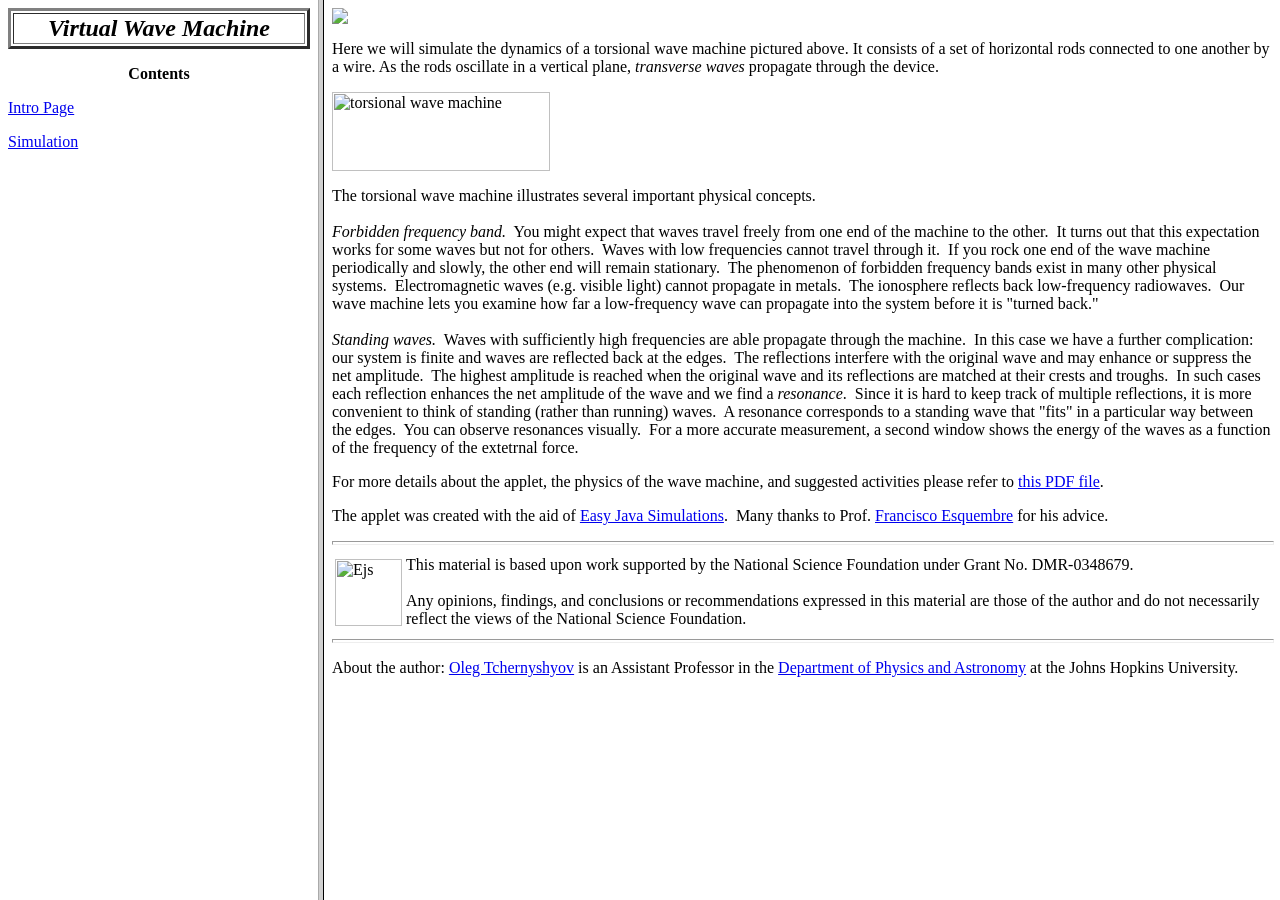
<file: original/index.html>
<html>
  <head>
    <title> Home page for Virtual Wave Machine</title>
  </head>
  <frameset cols="25%,*">
    <frame src="TorsionalOscillatorContents.html"   name="contents"   scrolling="auto" target="_self">
    <frame src="TorsionalOscillator_Intro_Page.html" name="central" scrolling="auto" target="_self">
    <noframes>
      Gee! Your browser is really old and doesn't support frames. You better update!!!
    </noframes>
  </frameset> 
</html>
</file>
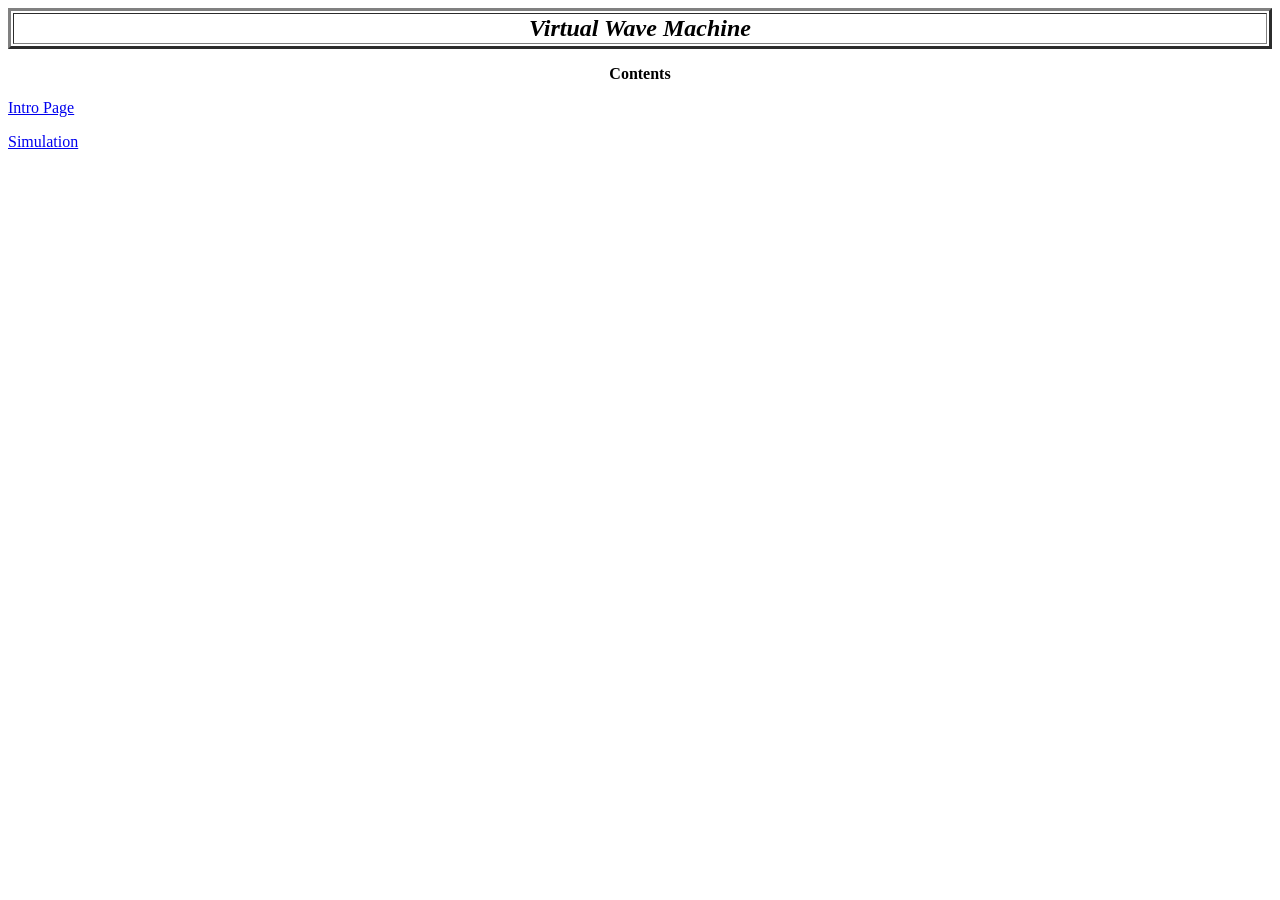
<file: original/TorsionalOscillatorContents.html>
<!DOCTYPE HTML PUBLIC "-//W3C//DTD HTML 4.01 Transitional//EN">
<html>
<head>
  <title>Contents</title>
  <base target="_self">
</head>
<body bgcolor="#ffffff">
<table border="3" width="100%">
  <tbody>
    <tr>
      <td align="center" width="100%"> <font size="+2"><b><em>Virtual
Wave Machine</em></b></font> </td>
    </tr>
  </tbody>
</table>
<div align="center">
<p><b>Contents</b></p>
</div>
<div align="left">
<p><a href="TorsionalOscillator_Intro_Page.html" target="central">Intro
Page</a></p>
<p><a href="TorsionalOscillatorSimulation.html" target="central">Simulation</a></p>
</div>
<p></p>
<br>
</body>
</html>
</file>
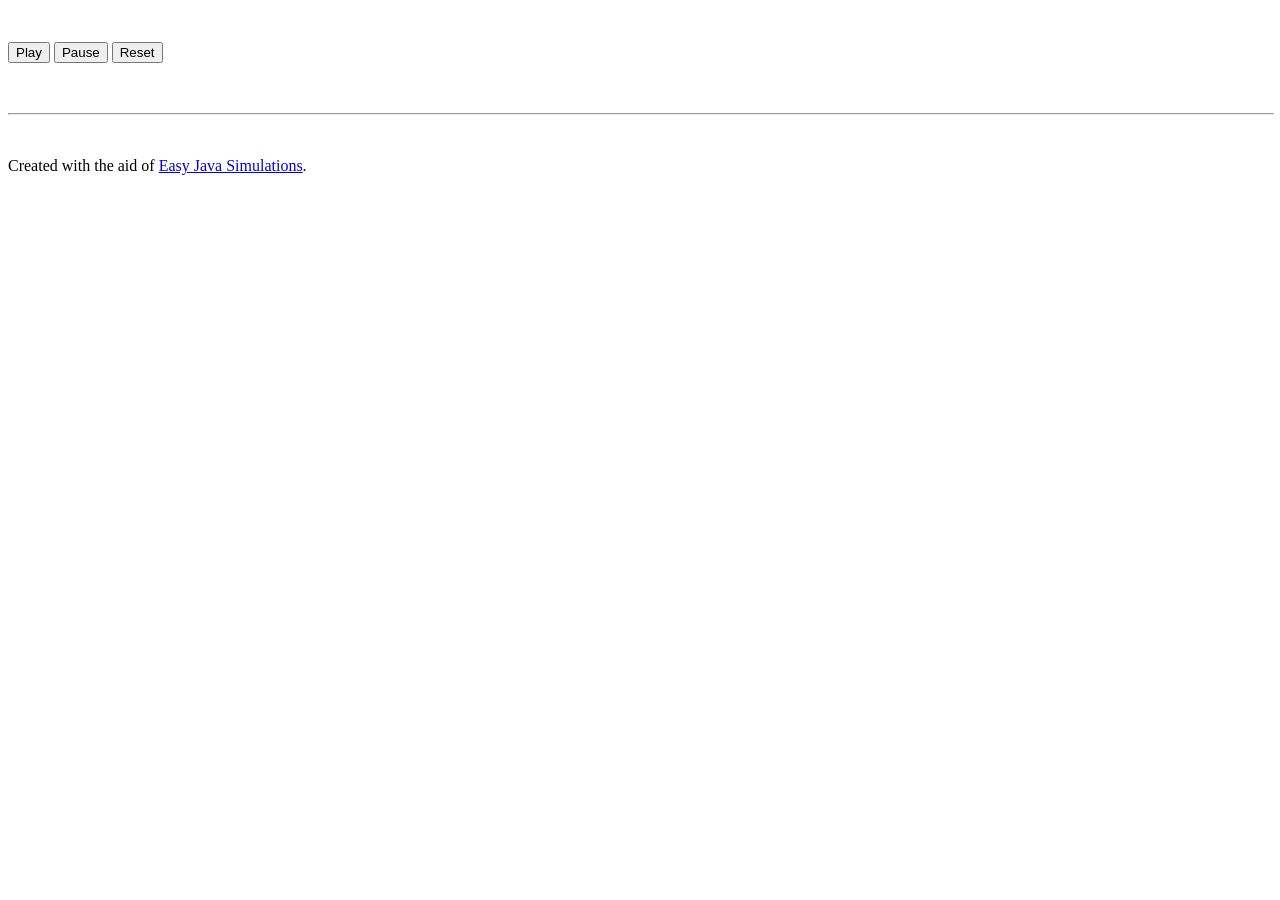
<file: original/TorsionalOscillatorSimulation.html>
<html>
  <head>
    <title> Home page for TorsionalOscillator</title>
  </head>
  <body bgcolor='#FFFFFF'> 
<br>
<applet code="torsionalOscillator.TorsionalOscillatorApplet.class"
        codebase="." archive="_library/ejsBasic.jar,torsionalOscillator.jar"
        name="TorsionalOscillator"  id="TorsionalOscillator"
        width="486" height="325">
</applet>

<!--- Finally the JavaScript buttons --->

<p>
<input type="BUTTON" value="Play" onclick="document.TorsionalOscillator._play();";>
<input type="BUTTON" value="Pause" onclick="document.TorsionalOscillator._pause();";>
<input type="BUTTON" value="Reset" onclick="document.TorsionalOscillator._reset();";>
</p><p>
<br><hr width="100%" size="2"><br>
</p>
Created with the aid of <a href=http://www.um.es/fem/Ejs/>Easy Java Simulations</a>.
  </body>
</html>
</file>
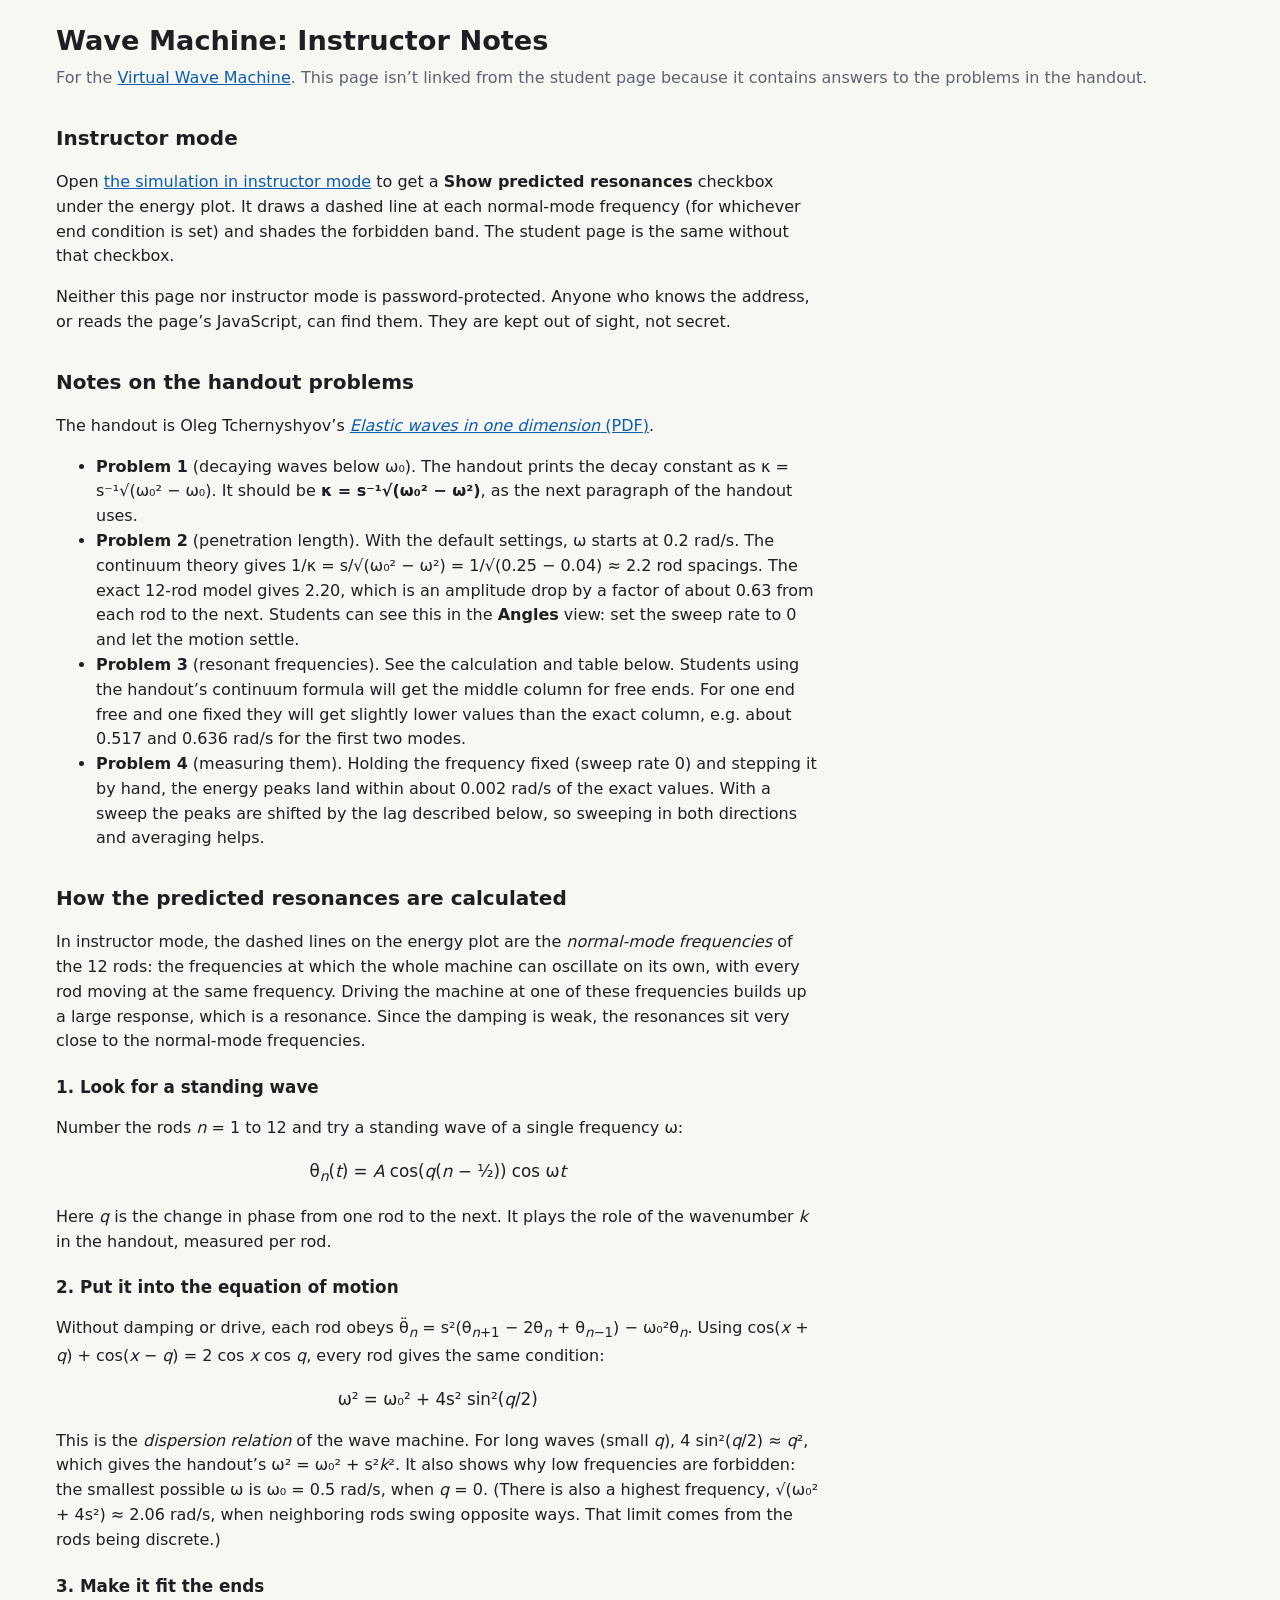
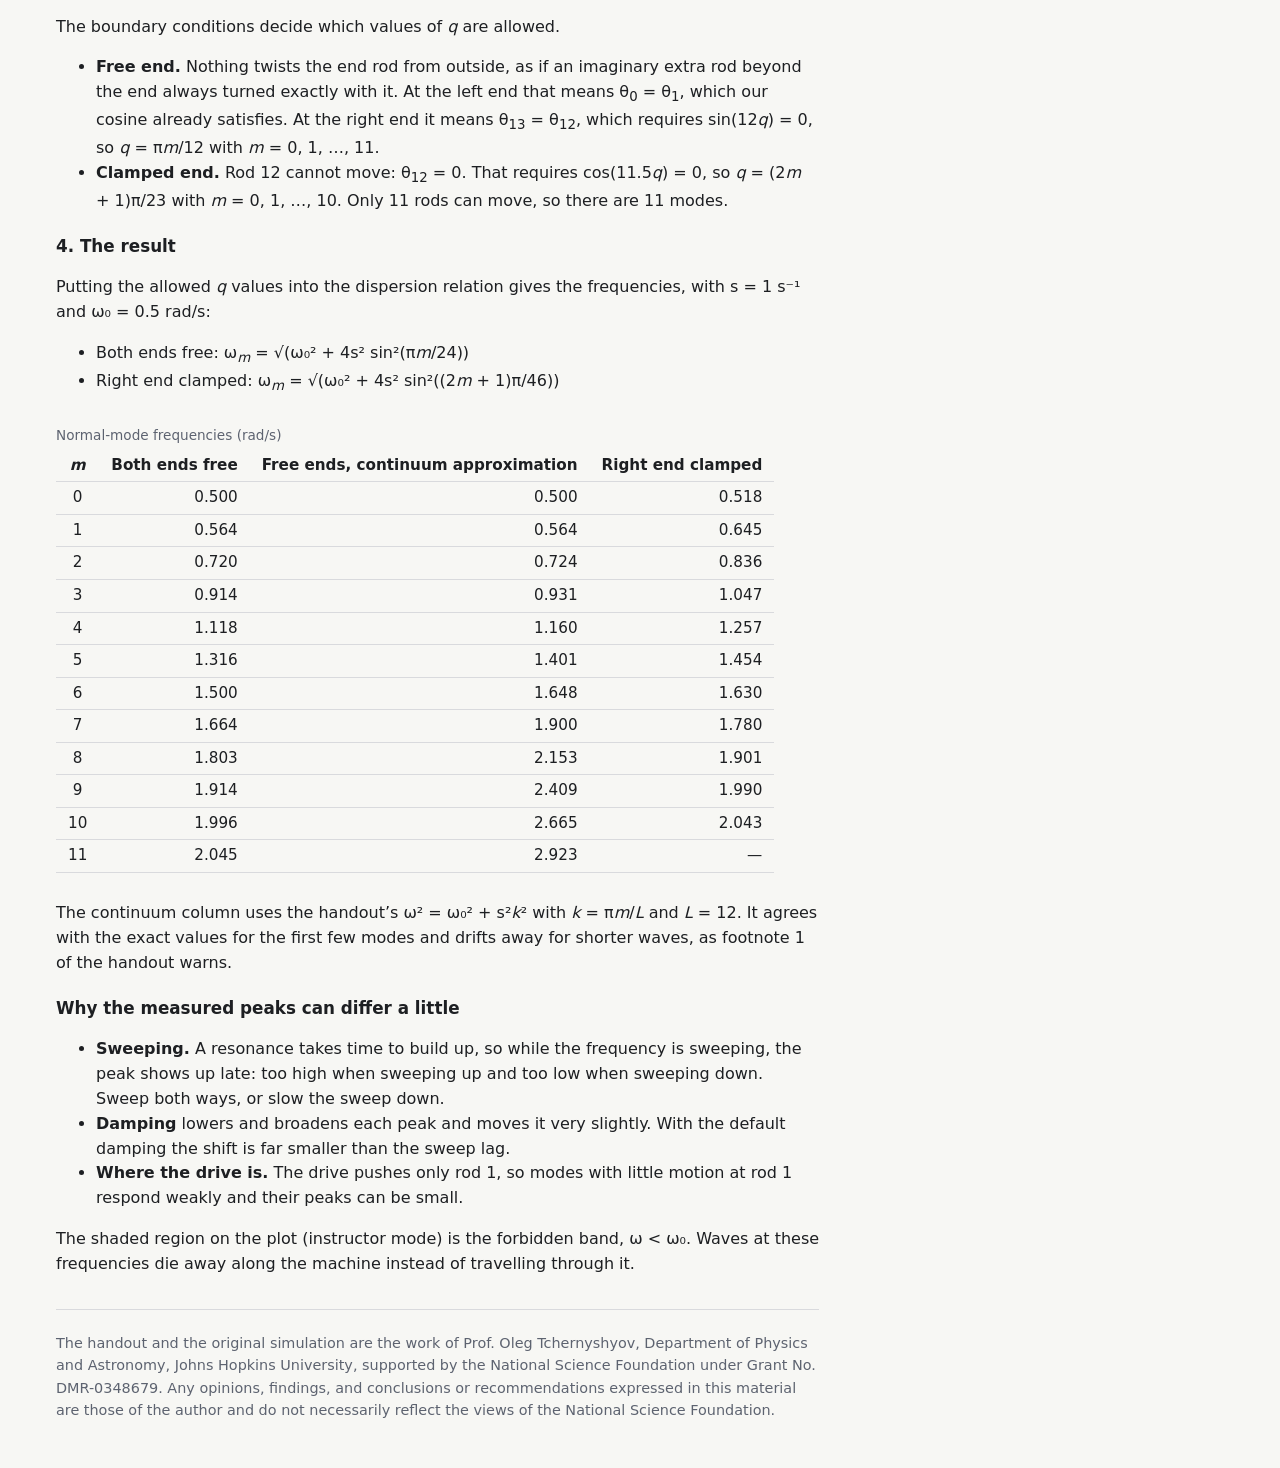
<file: web/instructor.html>
<!doctype html>
<html lang="en">
<head>
<meta charset="utf-8">
<meta name="viewport" content="width=device-width, initial-scale=1">
<title>Wave Machine Instructor Notes</title>
<meta name="robots" content="noindex">
<meta name="description" content="Instructor notes for the Virtual Wave Machine: predicted resonances and notes on the handout problems.">
<link rel="stylesheet" href="style.css">
</head>
<body>
<header>
  <h1>Wave Machine: Instructor Notes</h1>
  <p class="subtitle">For the <a href="index.html">Virtual Wave Machine</a>. This page isn’t linked from the student page because it
  contains answers to the problems in the handout.</p>
</header>

<main>
  <article class="prose">
    <h2>Instructor mode</h2>
    <p>Open <a href="index.html?instructor">the simulation in instructor mode</a> to get a
    <b>Show predicted resonances</b> checkbox under the energy plot. It draws a dashed line at each
    normal-mode frequency (for whichever end condition is set) and shades the forbidden band. The
    student page is the same without that checkbox.</p>
    <p>Neither this page nor instructor mode is password-protected. Anyone who knows the address, or
    reads the page’s JavaScript, can find them. They are kept out of sight, not secret.</p>

    <h2>Notes on the handout problems</h2>
    <p>The handout is Oleg Tchernyshyov’s <a href="assets/Waves1d.pdf"><i>Elastic waves in one dimension</i> (PDF)</a>.</p>
    <ul>
      <li><b>Problem 1</b> (decaying waves below ω₀). The handout prints the decay constant as
      κ = s⁻¹√(ω₀² − ω₀). It should be <b>κ = s⁻¹√(ω₀² − ω²)</b>, as the next paragraph of the handout
      uses.</li>
      <li><b>Problem 2</b> (penetration length). With the default settings, ω starts at 0.2 rad/s. The
      continuum theory gives 1/κ = s/√(ω₀² − ω²) = 1/√(0.25 − 0.04) ≈ 2.2 rod spacings. The exact
      12-rod model gives 2.20, which is an amplitude drop by a factor of about 0.63 from each rod to the
      next. Students can see this in the <b>Angles</b> view: set the sweep rate to 0 and let the motion
      settle.</li>
      <li><b>Problem 3</b> (resonant frequencies). See the calculation and table below. Students using
      the handout’s continuum formula will get the middle column for free ends. For one end free and one
      fixed they will get slightly lower values than the exact column, e.g. about 0.517 and 0.636 rad/s
      for the first two modes.</li>
      <li><b>Problem 4</b> (measuring them). Holding the frequency fixed (sweep rate 0) and stepping it by
      hand, the energy peaks land within about 0.002 rad/s of the exact values. With a sweep the peaks
      are shifted by the lag described below, so sweeping in both directions and averaging helps.</li>
    </ul>

    <h2>How the predicted resonances are calculated</h2>
    <p>In instructor mode, the dashed lines on the energy plot are the <i>normal-mode frequencies</i> of the 12 rods: the
    frequencies at which the whole machine can oscillate on its own, with every rod moving at the same
    frequency. Driving the machine at one of these frequencies builds up a large response, which is a
    resonance. Since the damping is weak, the resonances sit very close to the normal-mode frequencies.</p>

    <h3>1. Look for a standing wave</h3>
    <p>Number the rods <i>n</i> = 1 to 12 and try a standing wave of a single frequency ω:</p>
    <p class="eq">θ<sub><i>n</i></sub>(<i>t</i>) = <i>A</i> cos(<i>q</i>(<i>n</i> − ½)) cos ω<i>t</i></p>
    <p>Here <i>q</i> is the change in phase from one rod to the next. It plays the role of the
    wavenumber <i>k</i> in the handout, measured per rod.</p>

    <h3>2. Put it into the equation of motion</h3>
    <p>Without damping or drive, each rod obeys
    θ̈<sub><i>n</i></sub> = s²(θ<sub><i>n</i>+1</sub> − 2θ<sub><i>n</i></sub> + θ<sub><i>n</i>−1</sub>) − ω₀²θ<sub><i>n</i></sub>.
    Using cos(<i>x</i> + <i>q</i>) + cos(<i>x</i> − <i>q</i>) = 2 cos <i>x</i> cos <i>q</i>, every rod gives the
    same condition:</p>
    <p class="eq">ω² = ω₀² + 4s² sin²(<i>q</i>/2)</p>
    <p>This is the <i>dispersion relation</i> of the wave machine. For long waves (small <i>q</i>),
    4 sin²(<i>q</i>/2) ≈ <i>q</i>², which gives the handout’s ω² = ω₀² + s²<i>k</i>². It also shows
    why low frequencies are forbidden: the smallest possible ω is ω₀ = 0.5 rad/s, when <i>q</i> = 0.
    (There is also a highest frequency, √(ω₀² + 4s²) ≈ 2.06 rad/s, when neighboring rods swing
    opposite ways. That limit comes from the rods being discrete.)</p>

    <h3>3. Make it fit the ends</h3>
    <p>The boundary conditions decide which values of <i>q</i> are allowed.</p>
    <ul>
      <li><b>Free end.</b> Nothing twists the end rod from outside, as if an imaginary extra rod beyond
      the end always turned exactly with it. At the left end that means θ<sub>0</sub> = θ<sub>1</sub>,
      which our cosine already satisfies. At the right end it means θ<sub>13</sub> = θ<sub>12</sub>,
      which requires sin(12<i>q</i>) = 0, so <i>q</i> = π<i>m</i>/12 with <i>m</i> = 0, 1, …, 11.</li>
      <li><b>Clamped end.</b> Rod 12 cannot move: θ<sub>12</sub> = 0. That requires cos(11.5<i>q</i>) = 0,
      so <i>q</i> = (2<i>m</i> + 1)π/23 with <i>m</i> = 0, 1, …, 10. Only 11 rods can move, so there
      are 11 modes.</li>
    </ul>

    <h3>4. The result</h3>
    <p>Putting the allowed <i>q</i> values into the dispersion relation gives the frequencies, with
    s = 1 s⁻¹ and ω₀ = 0.5 rad/s:</p>
    <ul>
      <li>Both ends free: ω<sub><i>m</i></sub> = √(ω₀² + 4s² sin²(π<i>m</i>/24))</li>
      <li>Right end clamped: ω<sub><i>m</i></sub> = √(ω₀² + 4s² sin²((2<i>m</i> + 1)π/46))</li>
    </ul>
    <div class="table-wrap">
    <table>
      <caption>Normal-mode frequencies (rad/s)</caption>
      <thead>
        <tr><th scope="col"><i>m</i></th><th scope="col">Both ends free</th><th scope="col">Free ends, continuum approximation</th><th scope="col">Right end clamped</th></tr>
      </thead>
      <tbody>
        <tr><td>0</td><td>0.500</td><td>0.500</td><td>0.518</td></tr>
        <tr><td>1</td><td>0.564</td><td>0.564</td><td>0.645</td></tr>
        <tr><td>2</td><td>0.720</td><td>0.724</td><td>0.836</td></tr>
        <tr><td>3</td><td>0.914</td><td>0.931</td><td>1.047</td></tr>
        <tr><td>4</td><td>1.118</td><td>1.160</td><td>1.257</td></tr>
        <tr><td>5</td><td>1.316</td><td>1.401</td><td>1.454</td></tr>
        <tr><td>6</td><td>1.500</td><td>1.648</td><td>1.630</td></tr>
        <tr><td>7</td><td>1.664</td><td>1.900</td><td>1.780</td></tr>
        <tr><td>8</td><td>1.803</td><td>2.153</td><td>1.901</td></tr>
        <tr><td>9</td><td>1.914</td><td>2.409</td><td>1.990</td></tr>
        <tr><td>10</td><td>1.996</td><td>2.665</td><td>2.043</td></tr>
        <tr><td>11</td><td>2.045</td><td>2.923</td><td>—</td></tr>
      </tbody>
    </table>
    </div>
    <p>The continuum column uses the handout’s ω² = ω₀² + s²<i>k</i>² with <i>k</i> = π<i>m</i>/<i>L</i>
    and <i>L</i> = 12. It agrees with the exact values for the first few modes and drifts away for
    shorter waves, as footnote 1 of the handout warns.</p>

    <h3>Why the measured peaks can differ a little</h3>
    <ul>
      <li><b>Sweeping.</b> A resonance takes time to build up, so while the frequency is sweeping, the
      peak shows up late: too high when sweeping up and too low when sweeping down. Sweep both ways, or
      slow the sweep down.</li>
      <li><b>Damping</b> lowers and broadens each peak and moves it very slightly. With the default
      damping the shift is far smaller than the sweep lag.</li>
      <li><b>Where the drive is.</b> The drive pushes only rod 1, so modes with little motion at rod 1
      respond weakly and their peaks can be small.</li>
    </ul>
    <p>The shaded region on the plot (instructor mode) is the forbidden band, ω &lt; ω₀. Waves at these frequencies die
    away along the machine instead of travelling through it.</p>

    <div class="ack">
      <p>The handout and the original simulation are the work of Prof. Oleg Tchernyshyov, Department of
      Physics and Astronomy, Johns Hopkins University, supported by the National Science Foundation
      under Grant No. DMR-0348679. Any opinions, findings, and conclusions or recommendations expressed
      in this material are those of the author and do not necessarily reflect the views of the National
      Science Foundation.</p>
    </div>
  </article>
</main>
<footer></footer>
</body>
</html>
</file>
<file: web/style.css>
:root {
  --bg: #f7f7f4;
  --panel: #ffffff;
  --fg: #1d1f22;
  --muted: #5d6370;
  --line: #d9dadd;
  --grid: #e9e9ec;
  --accent: #0b5cad;      /* JHU-ish blue: buttons, links */
  --drive: #c8362b;       /* driven rod */
  --rod: #33475b;         /* ordinary rods */
  --clamp: #8a8f98;       /* clamped rod */
  --wire: #9aa0a8;
  --up: #0b5cad;          /* energy points, sweep up */
  --down: #d27a00;        /* energy points, sweep down */
  --theory: #2e8b57;
  --band: rgba(200, 54, 43, 0.08);
  color-scheme: light;
}
@media (prefers-color-scheme: dark) {
  :root:not([data-theme="light"]) {
    --bg: #15171a; --panel: #1e2126; --fg: #e8e9eb; --muted: #a2a8b3; --line: #353a42;
    --grid: #2a2e35; --accent: #6aa8ff; --drive: #ff6b5e; --rod: #c9d4e0; --clamp: #6c727c;
    --wire: #6c727c; --up: #6aa8ff; --down: #ffb347; --theory: #5fd38d;
    --band: rgba(255, 107, 94, 0.10); color-scheme: dark;
  }
}
:root[data-theme="dark"] {
  --bg: #15171a; --panel: #1e2126; --fg: #e8e9eb; --muted: #a2a8b3; --line: #353a42;
  --grid: #2a2e35; --accent: #6aa8ff; --drive: #ff6b5e; --rod: #c9d4e0; --clamp: #6c727c;
  --wire: #6c727c; --up: #6aa8ff; --down: #ffb347; --theory: #5fd38d;
  --band: rgba(255, 107, 94, 0.10); color-scheme: dark;
}

* { box-sizing: border-box; }
[hidden] { display: none !important; }
html { -webkit-text-size-adjust: 100%; }
body {
  margin: 0; background: var(--bg); color: var(--fg);
  font: 16px/1.55 system-ui, -apple-system, "Segoe UI", Roboto, Helvetica, Arial, sans-serif;
}
a { color: var(--accent); }
header, main, footer { max-width: 1200px; margin: 0 auto; padding: 0 16px; }
header { padding-top: 20px; }
h1 { font-size: 1.7rem; margin: 0 0 4px; }
.subtitle { color: var(--muted); margin: 0 0 16px; }
h2 { font-size: 1.25rem; margin: 32px 0 8px; }
h3 { font-size: 1.05rem; margin: 20px 0 6px; }

.sim {
  display: grid; gap: 16px;
  grid-template-columns: minmax(0, 1.25fr) minmax(0, 1fr); align-items: start;
}
@media (max-width: 860px) { .sim { grid-template-columns: minmax(0, 1fr); } }

.card {
  background: var(--panel); border: 1px solid var(--line); border-radius: 10px; padding: 12px;
  min-width: 0;
}
.card-head { display: flex; align-items: center; justify-content: space-between; gap: 8px; flex-wrap: wrap; margin-bottom: 8px; }
.card-head h2 { margin: 0; font-size: 1rem; }
canvas { display: block; width: 100%; touch-action: none; border-radius: 6px; }
#machine { aspect-ratio: 2 / 1; cursor: grab; }
@media (max-width: 600px) { #machine { aspect-ratio: 4 / 3; } }
#machine.dragging { cursor: grabbing; }
#plot { aspect-ratio: 4 / 3; cursor: crosshair; }
.hint { color: var(--muted); font-size: 0.85rem; margin: 6px 0 0; }

.seg { display: inline-flex; border: 1px solid var(--line); border-radius: 8px; overflow: hidden; }
.seg button { border: 0; border-radius: 0; background: transparent; color: var(--fg); padding: 4px 10px; font: inherit; font-size: 0.9rem; cursor: pointer; }
.seg button[aria-pressed="true"] { background: var(--accent); color: #fff; }

.buttons { display: flex; gap: 8px; flex-wrap: wrap; margin: 12px 0 4px; }
button.btn {
  font: inherit; padding: 6px 14px; border-radius: 8px; cursor: pointer;
  border: 1px solid var(--line); background: var(--panel); color: var(--fg);
}
button.btn.primary { background: var(--accent); border-color: var(--accent); color: #fff; min-width: 6.5em; }
button.btn:focus-visible, .seg button:focus-visible, input:focus-visible { outline: 2px solid var(--accent); outline-offset: 2px; }

.readouts { display: flex; flex-wrap: wrap; gap: 4px 18px; font-variant-numeric: tabular-nums; color: var(--muted); font-size: 0.9rem; }
.readouts b { color: var(--fg); font-weight: 600; }

.controls { display: grid; gap: 10px 16px; grid-template-columns: repeat(auto-fit, minmax(230px, 1fr)); margin-top: 12px; }
.control label { display: flex; justify-content: space-between; gap: 8px; font-size: 0.9rem; }
.control .row { display: flex; gap: 8px; align-items: center; }
.control input[type="range"] { flex: 1; min-width: 0; accent-color: var(--accent); }
.control input[type="number"] {
  width: 6.5em; font: inherit; font-size: 0.9rem; padding: 2px 4px; font-variant-numeric: tabular-nums;
  background: var(--bg); color: var(--fg); border: 1px solid var(--line); border-radius: 6px;
}
.checks { display: flex; flex-wrap: wrap; gap: 6px 18px; margin-top: 12px; font-size: 0.9rem; }
.checks label { display: inline-flex; gap: 6px; align-items: center; cursor: pointer; }
.checks input { accent-color: var(--accent); }

.legend { display: flex; gap: 14px; flex-wrap: wrap; font-size: 0.85rem; color: var(--muted); margin-top: 6px; }
.legend span::before { content: ""; display: inline-block; width: 10px; height: 10px; border-radius: 50%; margin-right: 5px; vertical-align: -1px; background: var(--c); }

.prose { max-width: 75ch; }
.prose img { max-width: 100%; height: auto; border-radius: 6px; }
figure { margin: 12px 0; }
figcaption { color: var(--muted); font-size: 0.85rem; }
.ack { border-top: 1px solid var(--line); margin-top: 32px; padding-top: 8px; color: var(--muted); font-size: 0.9rem; }
footer { padding-bottom: 32px; }

/* Equations and tables */
.eq { text-align: center; font-size: 1.05rem; }
.table-wrap { overflow-x: auto; }
table { border-collapse: collapse; margin: 12px 0; font-variant-numeric: tabular-nums; font-size: 0.95rem; }
caption { text-align: left; color: var(--muted); font-size: 0.85rem; padding-bottom: 4px; }
th, td { border-bottom: 1px solid var(--line); padding: 4px 12px; text-align: right; }
th { font-weight: 600; vertical-align: bottom; }
th:first-child, td:first-child { text-align: center; }
</file>
